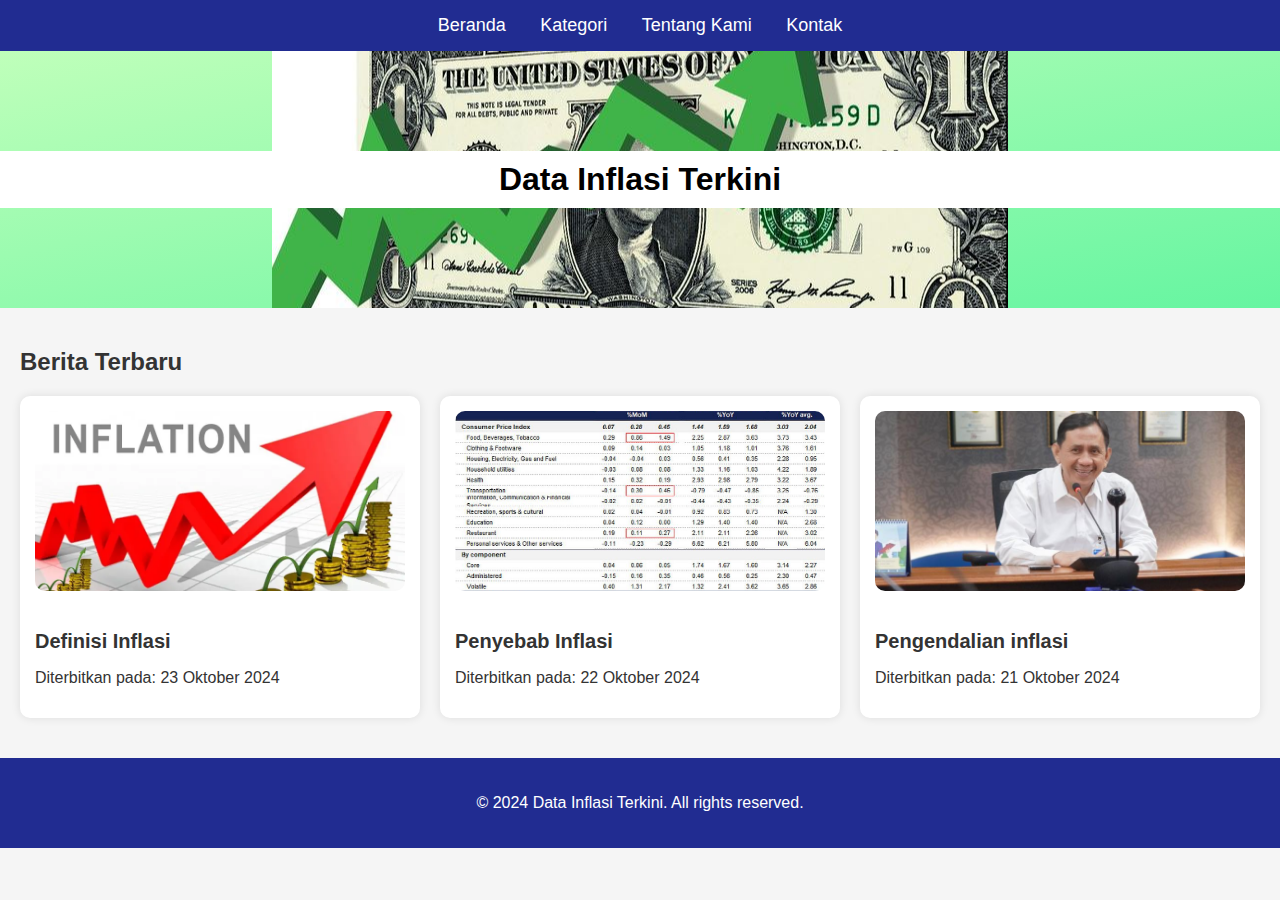
<file: index.html>
<!DOCTYPE html>
<html lang="id">
<head>
    <meta charset="UTF-8">
    <meta name="viewport" content="width=device-width, initial-scale=1.0">
    <title>Beranda - Data Inflasi Terkini</title>
    <link rel="stylesheet" href="style.css">
</head>
<body>


<nav>
    <a href="index.html">Beranda</a>
    <a href="#">Kategori</a>
    <a href="#">Tentang Kami</a>
    <a href="#">Kontak</a>
</nav>

<header>
    <h1>Data Inflasi Terkini</h1>
</header>

<div class="container">
    <h2>Berita Terbaru</h2>
    
    <div class="news-list">
        <div class="news-item">
            <img src="Images1.jpg" alt="Berita 1">
            <h3><a href="news-1.html">Definisi Inflasi</a></h3>
            <p>Diterbitkan pada: 23 Oktober 2024</p>
        </div>
        
        <div class="news-item">
            <img src="Images2.jpg" alt="Berita 2">
            <h3><a href="news-2.html">Penyebab Inflasi</a></h3>
            <p>Diterbitkan pada: 22 Oktober 2024</p>
        </div>
        
        <div class="news-item">
            <img src="Images3.jpg" alt="Berita 3">
            <h3><a href="news-3.html">Pengendalian inflasi</a></h3>
            <p>Diterbitkan pada: 21 Oktober 2024</p>
        </div>
    </div>
</div>

<footer>
    <p>&copy; 2024 Data Inflasi Terkini. All rights reserved.</p>
</footer>

</body>
</html>
</file>
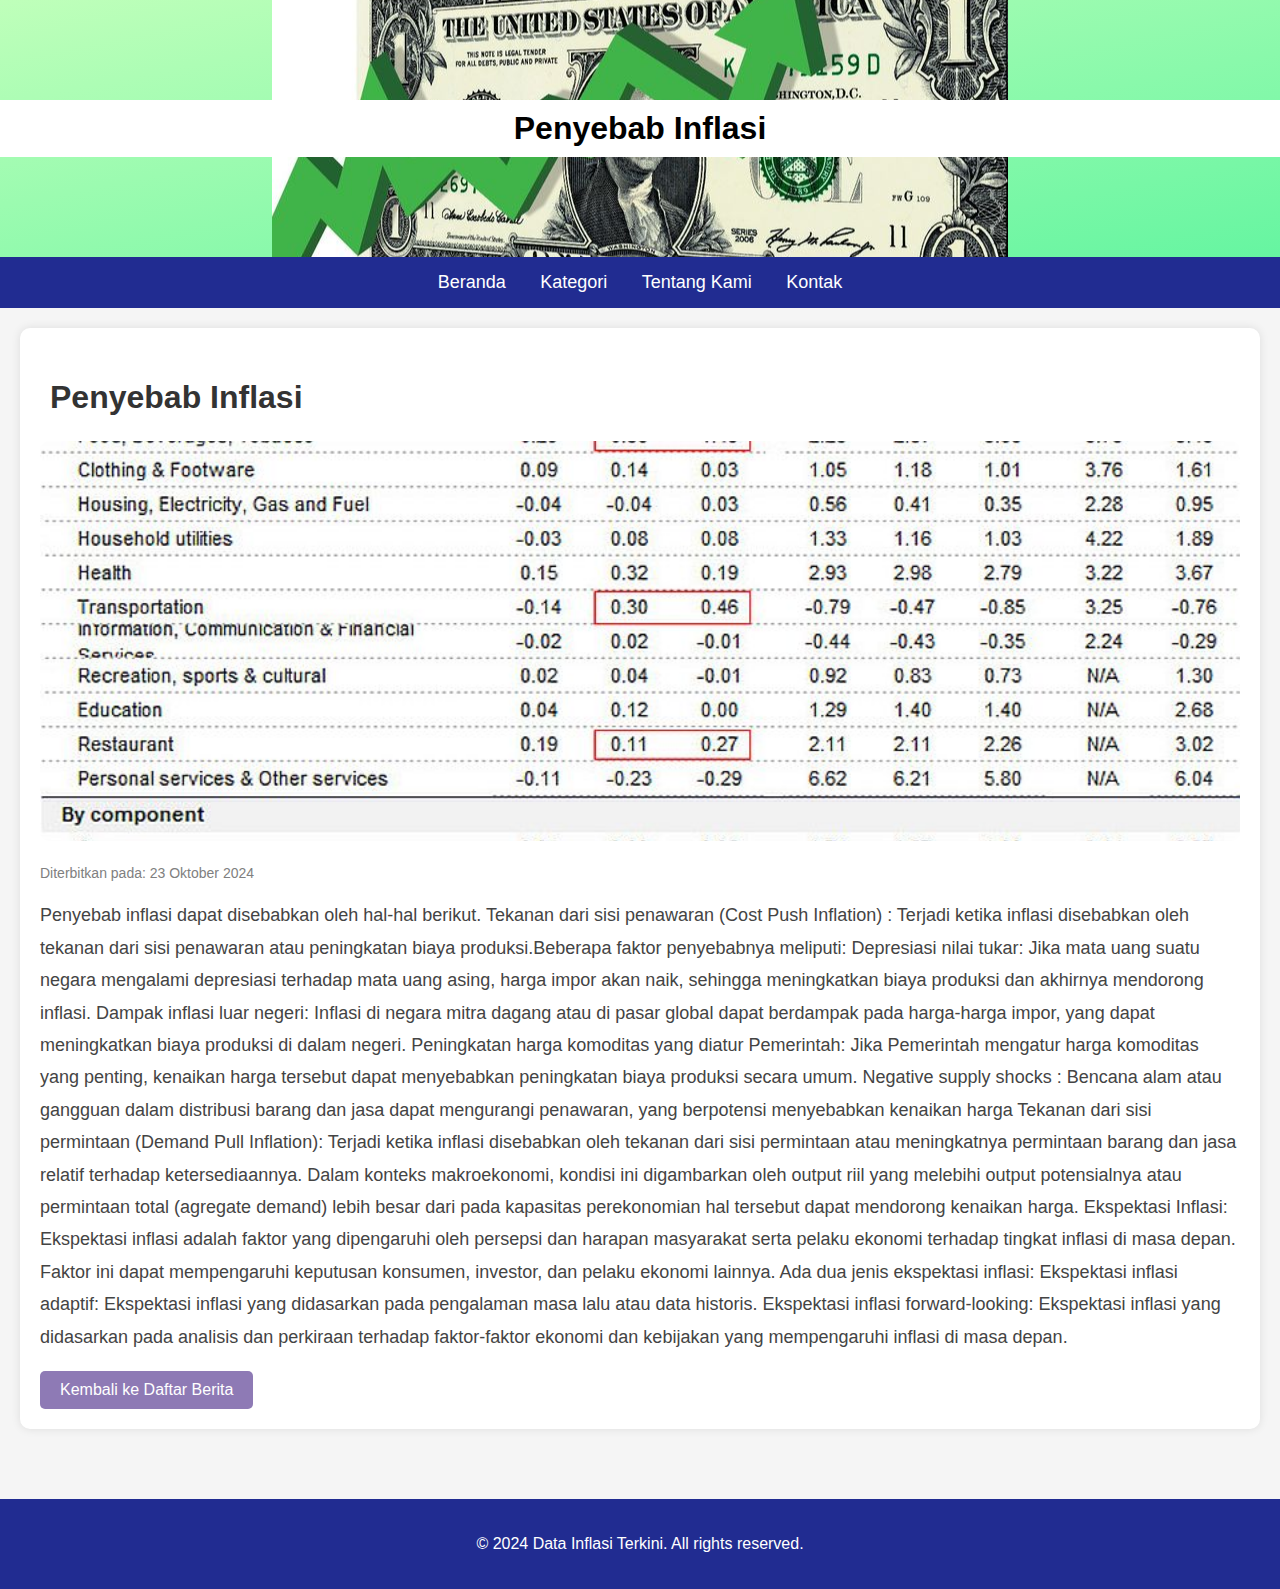
<file: news-2.html>
<!DOCTYPE html>
<html lang="id">
<head>
    <meta charset="UTF-8">
    <meta name="viewport" content="width=device-width, initial-scale=1.0">
    <title>Autopsy Report - Berita 1</title>
    <link rel="stylesheet" href="style.css">
</head>
<body>

<header>
    <h1>Penyebab Inflasi</h1>
</header>

<nav>
    <a href="index.html">Beranda</a>
    <a href="#">Kategori</a>
    <a href="#">Tentang Kami</a>
    <a href="#">Kontak</a>
</nav>

<div class="container">
    <div class="news-container">
        <h1 class="news-title">Penyebab Inflasi</h1>
        
        <div class="news-image">
            <img src="Images2.jpg" alt="Gambar Utama Berita">
        </div>
        
        <div class="news-date">Diterbitkan pada: 23 Oktober 2024</div>
        
        <div class="news-content">
            <p>Penyebab inflasi dapat disebabkan oleh hal-hal berikut.

                Tekanan dari sisi penawaran (Cost Push Inflation) : Terjadi ketika inflasi disebabkan oleh tekanan dari sisi penawaran atau peningkatan biaya produksi.​
                
                Beberapa faktor penyebabnya meliputi:
                
                Depresiasi nilai tukar: Jika mata uang suatu negara mengalami depresiasi terhadap mata uang asing, harga impor akan naik, sehingga meningkatkan biaya produksi dan akhirnya mendorong inflasi.
                Dampak inflasi luar negeri: Inflasi di negara mitra dagang atau di pasar global dapat berdampak pada harga-harga impor, yang dapat meningkatkan biaya produksi di dalam negeri.
                Peningkatan harga komoditas yang diatur Pemerintah: Jika Pemerintah mengatur harga komoditas yang penting, kenaikan harga tersebut dapat menyebabkan peningkatan biaya produksi secara umum.
                Negative supply shocks : Bencana alam atau gangguan dalam distribusi barang dan jasa dapat mengurangi penawaran, yang berpotensi menyebabkan kenaikan harga 
                Tekanan dari sisi permintaan (Demand Pull Inflation): Terjadi ketika inflasi disebabkan oleh tekanan dari sisi permintaan atau meningkatnya permintaan barang dan jasa relatif terhadap ketersediaannya. Dalam konteks makroekonomi, kondisi ini digambarkan oleh output riil yang melebihi output potensialnya atau permintaan total (agregate demand) lebih besar dari pada kapasitas perekonomian hal tersebut dapat mendorong kenaikan harga.
                
                Ekspektasi Inflasi: Ekspektasi inflasi adalah faktor yang dipengaruhi oleh persepsi dan harapan masyarakat serta pelaku ekonomi terhadap tingkat inflasi di masa depan. Faktor ini dapat mempengaruhi keputusan konsumen, investor, dan pelaku ekonomi lainnya.
                Ada dua jenis ekspektasi inflasi:
                
                Ekspektasi inflasi adaptif: Ekspektasi inflasi yang didasarkan pada pengalaman masa lalu atau data historis.
                Ekspektasi inflasi forward-looking: Ekspektasi inflasi yang didasarkan pada analisis dan perkiraan terhadap faktor-faktor ekonomi dan kebijakan yang mempengaruhi inflasi di masa depan.
            </p>
        </div>
        
        <a href="index.html" class="back-button">Kembali ke Daftar Berita</a>
    </div>
</div>

<footer>
    <p>&copy; 2024 Data Inflasi Terkini. All rights reserved.</p>
</footer>

</body>
</html>
</file>
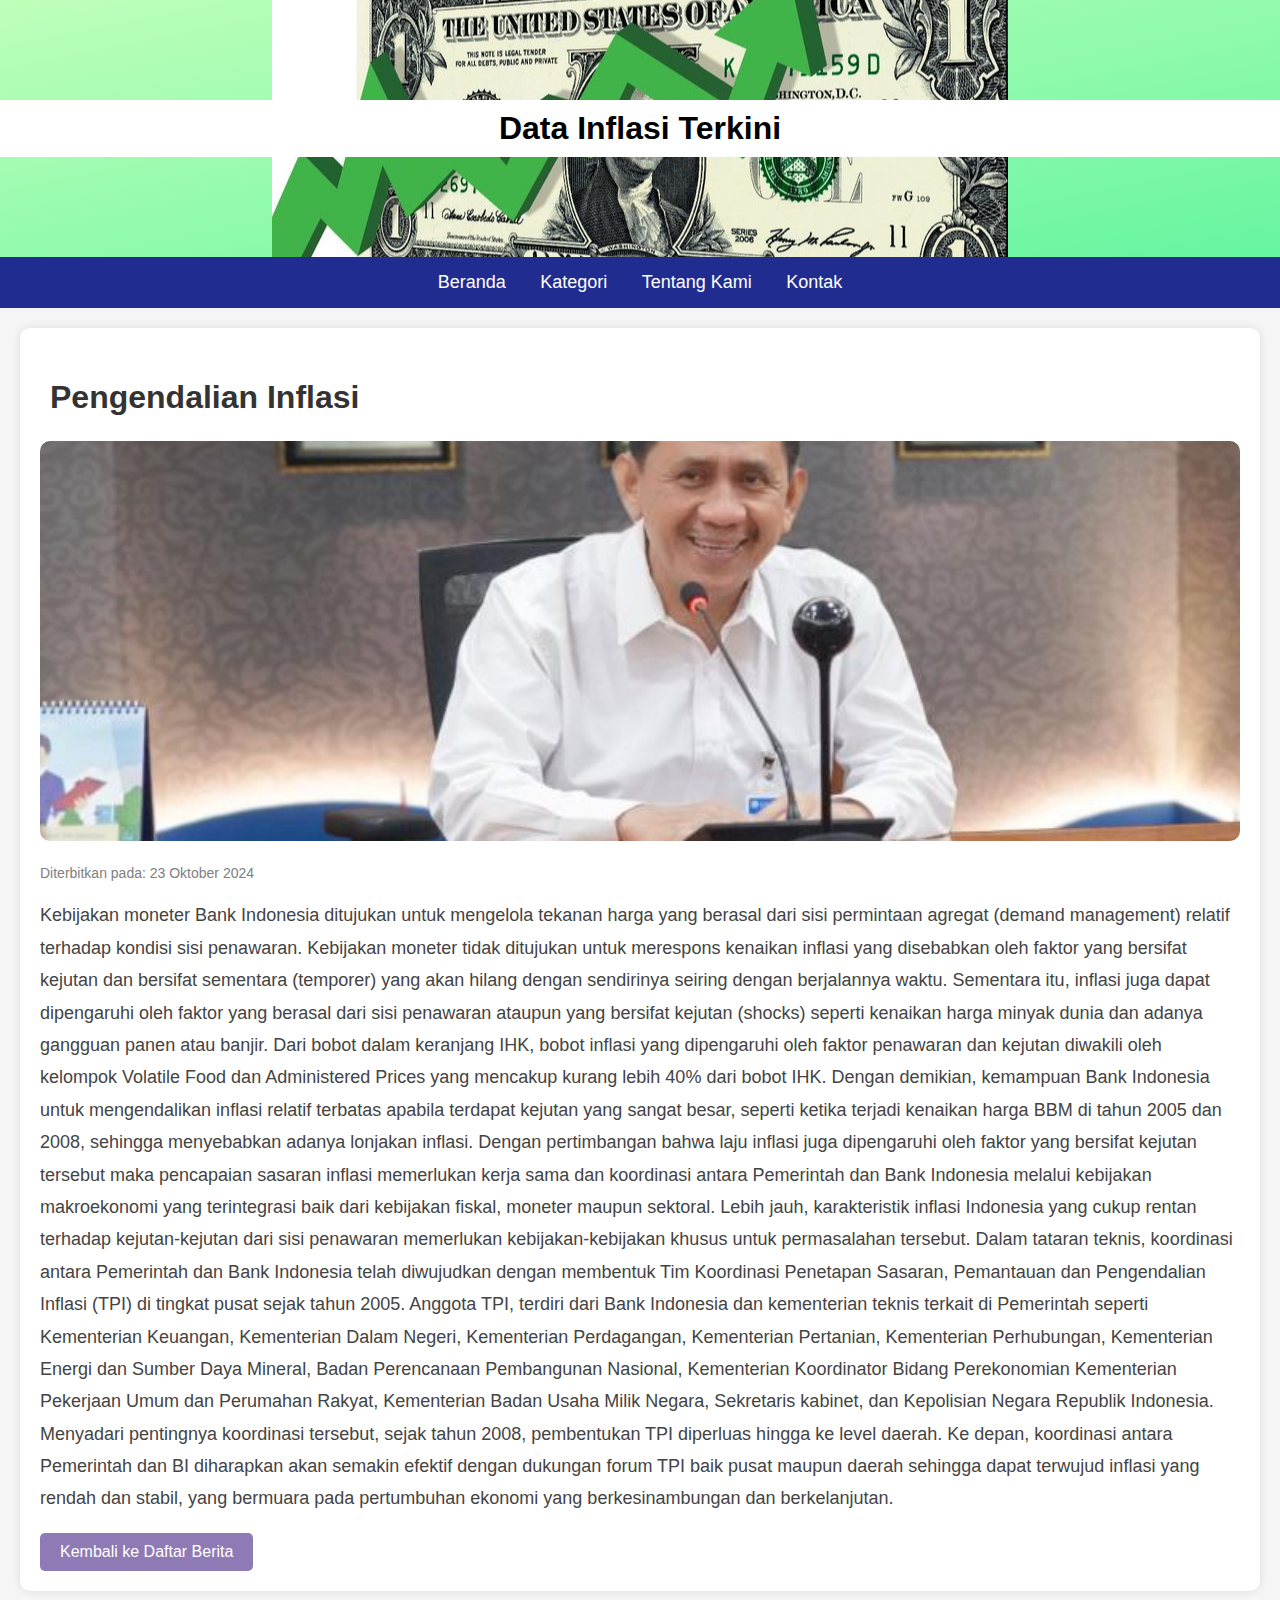
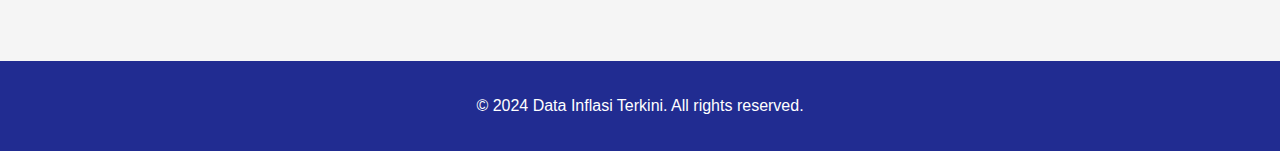
<file: news-3.html>
<!DOCTYPE html>
<html lang="id">
<head>
    <meta charset="UTF-8">
    <meta name="viewport" content="width=device-width, initial-scale=1.0">
    <title>Autopsy Report - Berita 1</title>
    <link rel="stylesheet" href="style.css">
</head>
<body>

<header>
    <h1>Data Inflasi Terkini</h1>
</header>

<nav>
    <a href="index.html">Beranda</a>
    <a href="#">Kategori</a>
    <a href="#">Tentang Kami</a>
    <a href="#">Kontak</a>
</nav>

<div class="container">
    <div class="news-container">
        <h1 class="news-title">Pengendalian Inflasi</h1>
        
        <div class="news-image">
            <img src="Images3.jpg" alt="Gambar Utama Berita">
        </div>
        
        <div class="news-date">Diterbitkan pada: 23 Oktober 2024</div>
        
        <div class="news-content">
            <p>Kebijakan moneter Bank Indonesia ditujukan untuk mengelola tekanan harga yang berasal dari sisi permintaan agregat (demand management) relatif terhadap kondisi sisi penawaran. Kebijakan moneter tidak ditujukan untuk merespons kenaikan inflasi yang disebabkan oleh faktor yang bersifat kejutan dan bersifat sementara (temporer) yang akan hilang dengan sendirinya seiring dengan berjalannya waktu. 

                Sementara itu, inflasi juga dapat dipengaruhi oleh faktor yang berasal dari sisi penawaran ataupun yang bersifat kejutan (shocks) seperti kenaikan harga minyak dunia dan adanya gangguan panen atau banjir. Dari bobot dalam keranjang IHK, bobot inflasi yang dipengaruhi oleh faktor penawaran dan kejutan diwakili oleh kelompok Volatile Food dan Administered Prices yang mencakup kurang lebih 40% dari bobot IHK. 
                
                Dengan demikian, kemampuan Bank Indonesia untuk mengendalikan inflasi relatif terbatas apabila terdapat kejutan yang sangat besar, seperti ketika terjadi kenaikan harga BBM di tahun 2005 dan 2008, sehingga menyebabkan adanya lonjakan inflasi. 
                
                Dengan pertimbangan bahwa laju inflasi juga dipengaruhi oleh faktor yang bersifat kejutan tersebut maka pencapaian sasaran inflasi memerlukan kerja sama dan koordinasi antara Pemerintah dan Bank Indonesia melalui kebijakan makroekonomi yang terintegrasi baik dari kebijakan fiskal, moneter maupun sektoral. Lebih jauh, karakteristik inflasi Indonesia yang cukup rentan terhadap kejutan-kejutan dari sisi penawaran memerlukan kebijakan-kebijakan khusus untuk permasalahan tersebut. 
                
                Dalam tataran teknis, koordinasi antara Pemerintah dan Bank Indo​nesia telah diwujudkan dengan membentuk Tim Koordinasi Penetapan Sasaran, Pemantauan dan Pengendalian Inflasi (TPI) di tingkat pusat sejak tahun 2005. Anggota TPI, terdiri dari Bank Indonesia dan kementerian teknis terkait di Pemerintah seperti Kementerian Keuangan, Kementerian Dalam Negeri, Kementerian Perdagangan, Kementerian Pertanian, Kementerian Perhubungan, Kementerian Energi dan Sumber Daya Mineral, Badan Perencanaan Pembangunan Nasional,  Kementerian Koordinator Bidang Perekonomian Kementerian Pekerjaan Umum dan Perumahan Rakyat, Kementerian Badan Usaha Milik Negara, Sekretaris kabinet, dan Kepolisian Negara Republik Indonesia.
                
                Menyadari pentingnya koordinasi tersebut, sejak tahun 2008, pembentukan TPI diperluas hingga ke level daerah. Ke depan, koordinasi antara Pemerintah dan BI diharapkan akan semakin efektif dengan dukungan forum TPI baik pusat maupun daerah sehingga dapat terwujud inflasi yang rendah dan stabil, yang bermuara pada pertumbuhan ekonomi yang berkesinambungan dan berkelanjutan.​
            </p>
        </div>
        
        <a href="index.html" class="back-button">Kembali ke Daftar Berita</a>
    </div>
</div>

<footer>
    <p>&copy; 2024 Data Inflasi Terkini. All rights reserved.</p>
</footer>

</body>
</html>
</file>
<file: style.css>
body {
    font-family: Arial, sans-serif;
    background-color: #F5F5F5;
    margin: 0;
    padding: 0;
    color: #333;
}

header {
    background-image: url("./background\ fiat.jpg"), linear-gradient(to bottom right, rgb(191, 255, 186), rgb(102, 245, 161));
    padding-top: 100px;
    padding-bottom: 100px;
    text-align: center;
    background-repeat: no-repeat;
    background-position: center;
}

header h1 {
    margin: 0;
}


h1 {
    color:rgb(0, 0, 0);
    background-color: white;
    padding: 10px;
}

nav {
    background-color: #212c91;
    padding: 15px;
    text-align: center;
}

nav a {
    color: rgb(255, 255, 255);
    text-decoration: none;
    margin: 0 15px;
    font-size: 18px;
}

nav a:hover {
    color: #ffffff;
}

.container {
    padding: 20px;
}

.news-container {
    background-color: white;
    padding: 20px;
    border-radius: 10px;
    box-shadow: 0 0 10px rgba(0, 0, 0, 0.1);
    margin-bottom: 30px;
}

.news-title {
    font-size: 32px;
    color: #333;
    margin-bottom: 15px;
}

.news-image img {
    width: 100%;
    max-height: 400px;
    object-fit: cover;
    border-radius: 10px;
    margin-bottom: 20px;
}

.news-date {
    font-size: 14px;
    color: gray;
    margin-bottom: 15px;
}

.news-content {
    font-size: 18px;
    line-height: 1.8;
    color: #444;
}

.back-button {
    display: inline-block;
    padding: 10px 20px;
    background-color: #8E7AB5;
    color: white;
    border: none;
    border-radius: 5px;
    cursor: pointer;
    text-decoration: none;
}

.back-button:hover {
    background-color: #ffffff;
}


.news-list {
    display: grid;
    grid-template-columns: repeat(auto-fit, minmax(300px, 1fr));
    gap: 20px;
}

.news-item {
    background-color: white;
    padding: 15px;
    border-radius: 10px;
    box-shadow: 0 0 10px rgba(0, 0, 0, 0.1);
    transition: transform 0.3s ease;
}

.news-item:hover {
    transform: translateY(-10px);
}

.news-item img {
    width: 100%;
    height: 180px;
    object-fit: cover;
    border-radius: 10px;
    margin-bottom: 15px;
}

.news-item h3 {
    font-size: 20px;
    margin-bottom: 10px;
}

.news-item h3 a {
    text-decoration: none;
    color: #333;
}

.news-item h3 a:hover {
    color: #8E7AB5;
}

footer {
    background-color: #212c91;
    padding: 20px;
    text-align: center;
    color: white;
    margin-top: 20px;
}
</file>
